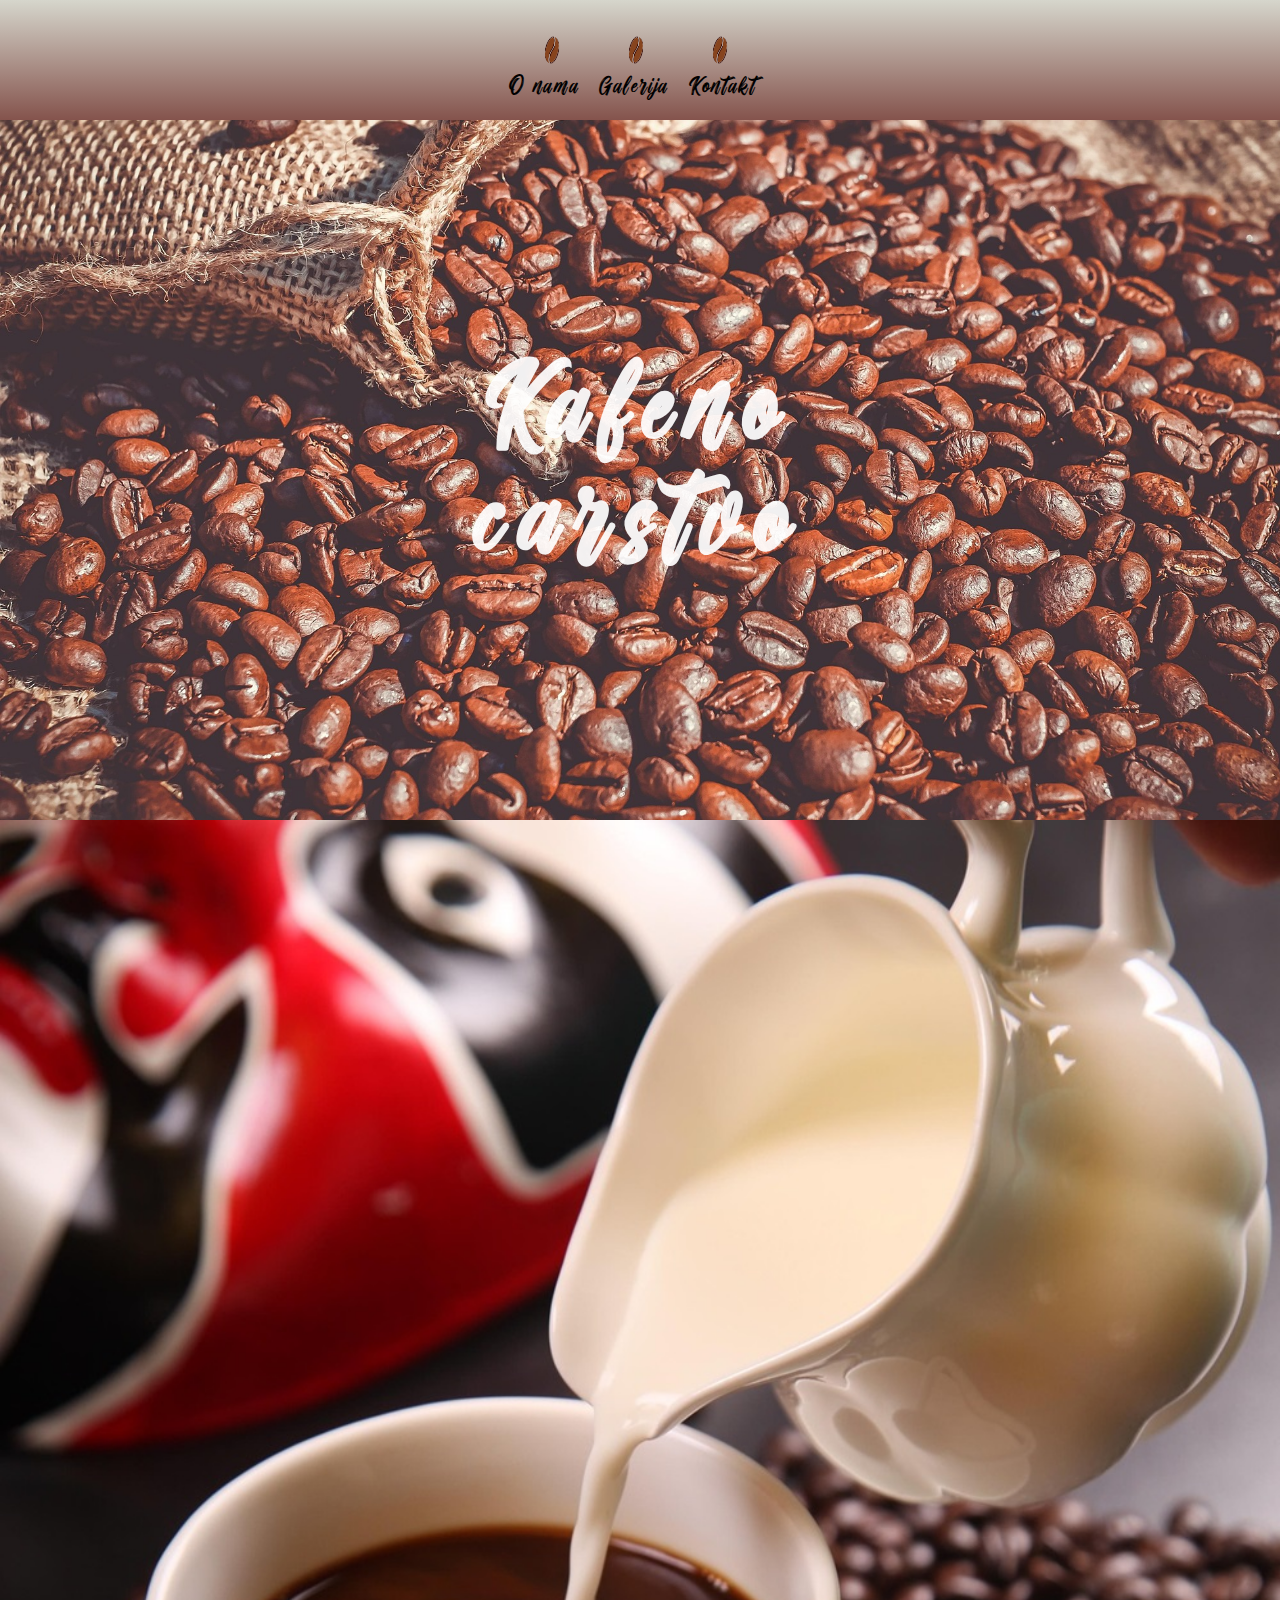
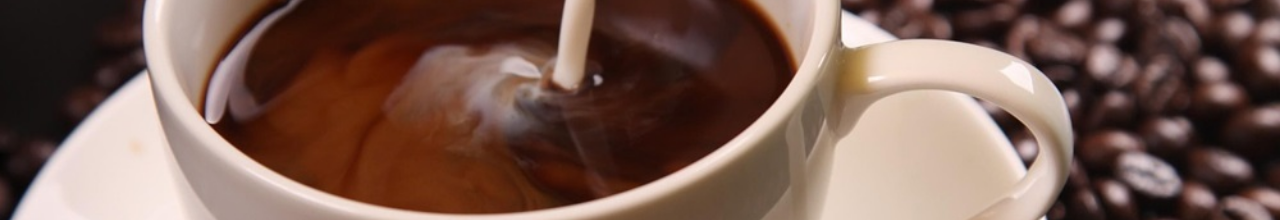
<file: coffeeshop/index.html>
<!DOCTYPE html>
<html lang="sr">
<head>
    <meta charset="UTF-8">
    <meta name="viewport" content="width=device-width, initial-scale=1.0">
    <title>Coffeeshop</title>
    <link rel="stylesheet" href="./css/style.css">
    <link rel="icon" type="png" href="./favicon.png"/>
    <link rel="stylesheet" href="css/all.min.css">
</head>
<body>
  <!-- Ovo je HEADER -->
  <div class="header">
   
    <span class= "zrno"><img src="./slike/zrnce.png" class="zrno-vel"> </span>
    <span class= "zrno"><img src="./slike/zrnce.png"class="zrno-vel"> </span>
    <span class= "zrno"> <img src="./slike/zrnce.png"class="zrno-vel"> </span>
        
      <nav class="Meni">
        <ul>
            <li><a href="./About.html" target="_blank">O nama</a></li>
            <li><a href="./Gallery.html" target="_blank">Galerija</a></li>
            <li><a href="./Content.html" target="_blank">Kontakt</a></li>
  
         </ul>
      </nav>
  </div>

  <!-- Kraj HEadera -->

<!-- Fiksna slika -->
<div class="kafa_hero">
  <div class="naslov"><h1>
    Kafeno carstvo</h1>
  </div>
</div>
<!-- Treca slika -->
<div class="kafa3">
</div>


</body>
</html>
</file>
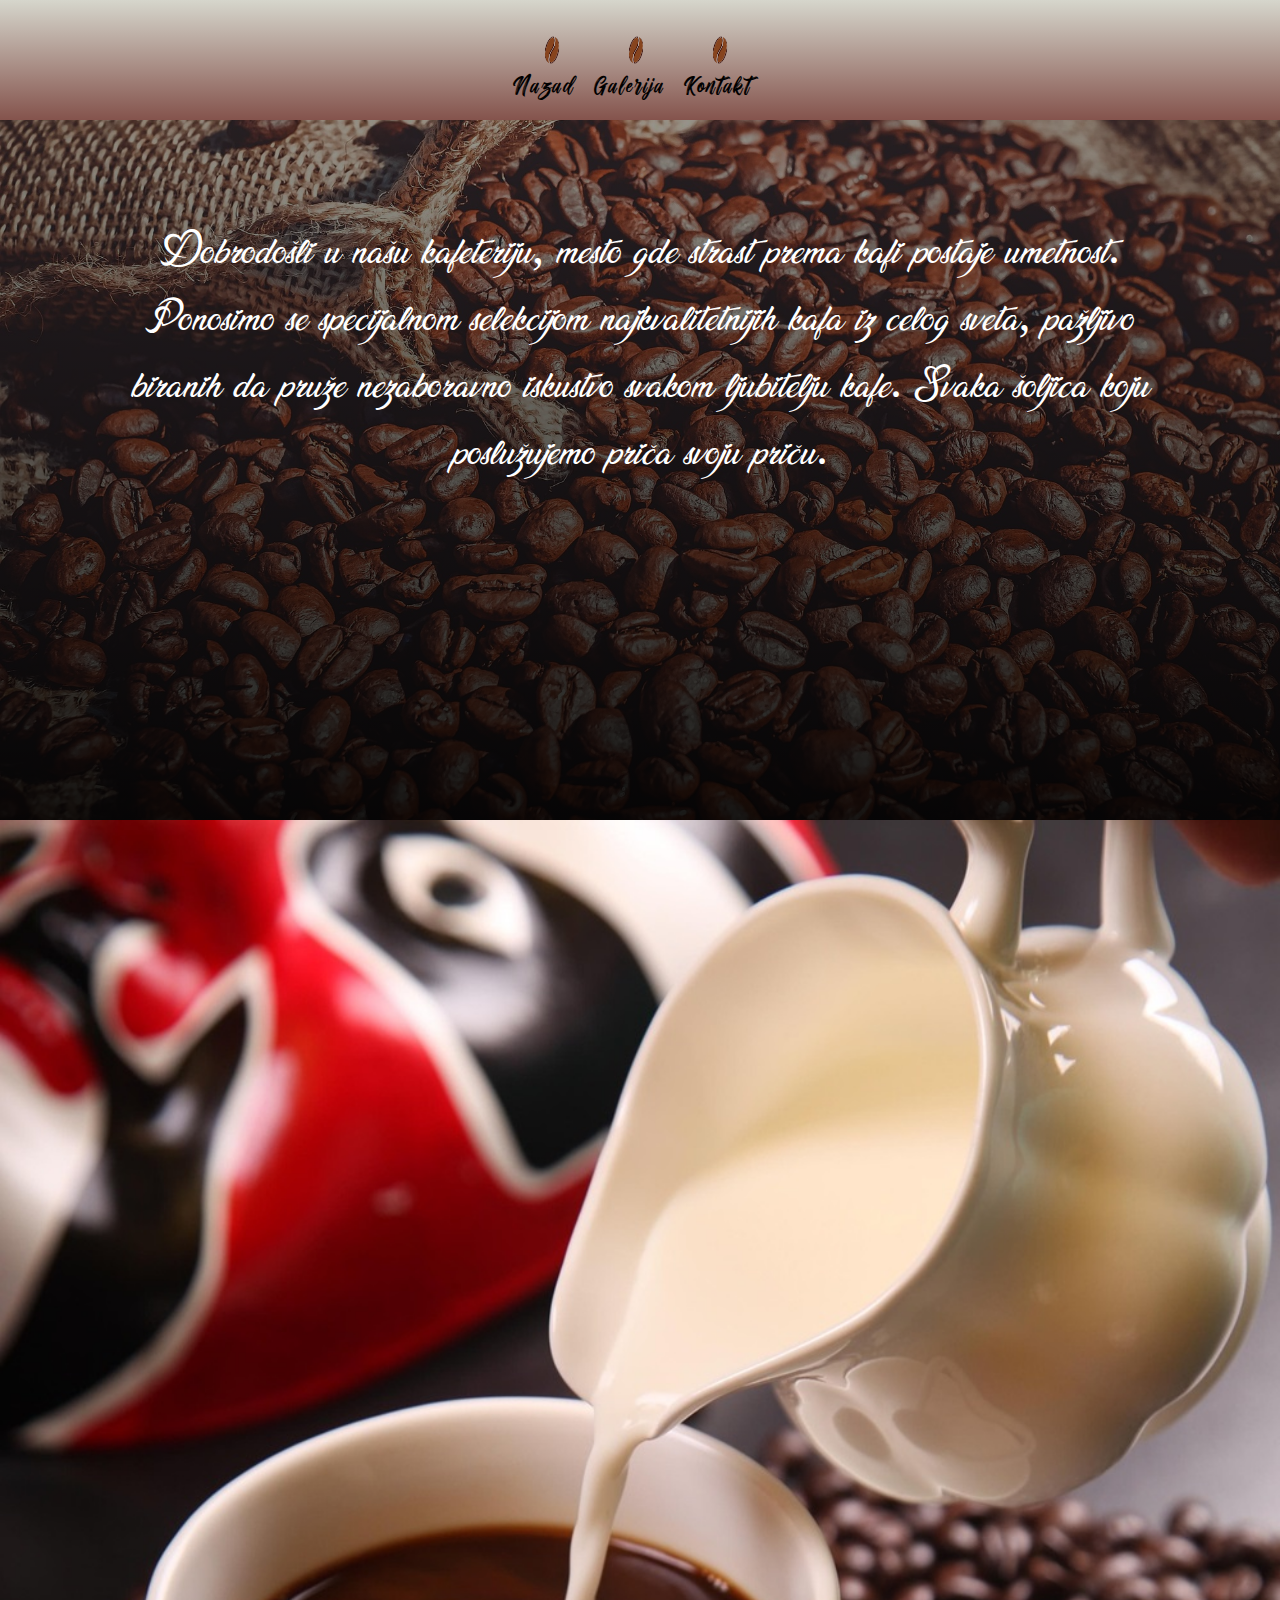
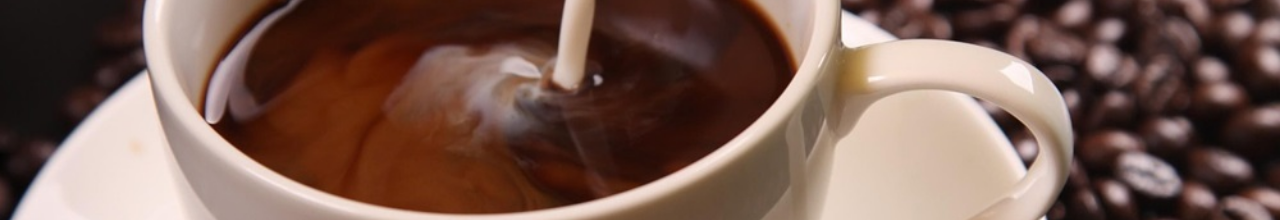
<file: coffeeshop/About.html>
<!DOCTYPE html>
<html lang="sr">
<head>
    <meta charset="UTF-8">
    <meta name="viewport" content="width=device-width, initial-scale=1.0">
    <title>Coffeeshop-About</title>
    <link rel="stylesheet" href="./css/style.css">
    <link rel="icon" type="png" href="./favicon.png"/>
</head>
<body>
  <!-- Ovo je HEADER -->
  <div class="header">
   
    <span class= "zrno"><img src="./slike/zrnce.png" class="zrno-vel"> </span>
    <span class= "zrno"><img src="./slike/zrnce.png"class="zrno-vel"> </span>
    <span class= "zrno"> <img src="./slike/zrnce.png"class="zrno-vel"> </span>
        
      <nav class="Meni">
        <ul>
            <li><a href="Index.html" target="_blank">Nazad</a></li>
            <li><a href="Gallery.html" target="_blank">Galerija</a></li>
            <li><a href="Contact.html" target="_blank">Kontakt</a></li>
  
         </ul>
      </nav>
  </div>

  <!-- Kraj HEadera -->
   <!-- Fiksna slika -->
<div class="kafa_hero">
    <div class="naslov1">
      <p class="Onama">
        Dobrodošli u našu kafeteriju, 
        mesto gde strast prema kafi postaje umetnost. 
        Ponosimo se specijalnom selekcijom najkvalitetnijih 
        kafa iz celog sveta, pažljivo biranih da pruže nezaboravno 
        iskustvo svakom ljubitelju kafe. Svaka šoljica koju poslužujemo 
        priča svoju priču.
      </p>
    </div>
  </div>
  <!-- Treca slika -->
  <div class="kafa3">
  </div>
  
  
  </body>
  </html>
</file>
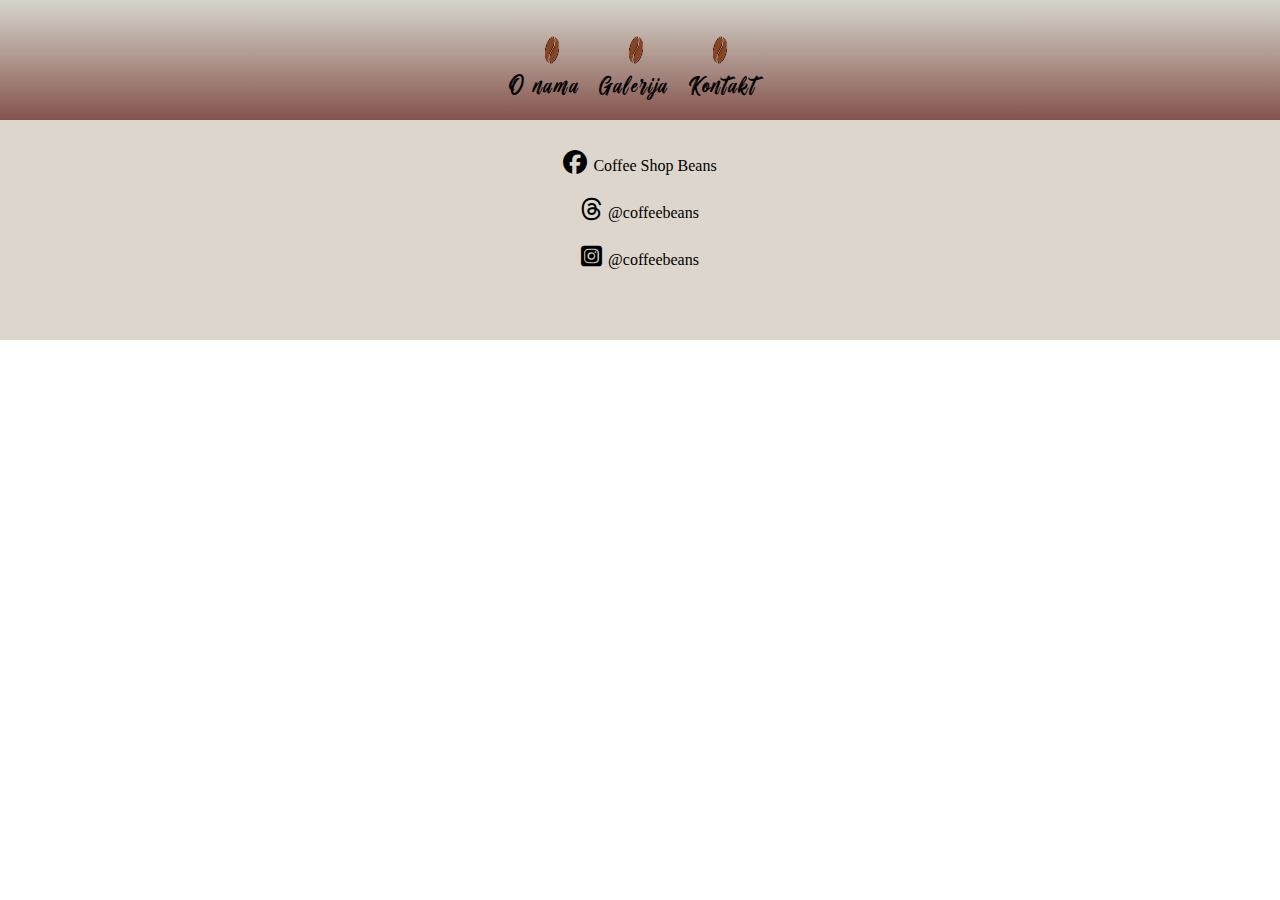
<file: coffeeshop/Content.html>
<!DOCTYPE html>
<html lang="sr">
<head>
    <meta charset="UTF-8">
    <meta name="viewport" content="width=device-width, initial-scale=1.0">
    <title>Coffeeshop</title>
    <link rel="stylesheet" href="./css/style.css">
    <link rel="icon" type="png" href="./favicon.png"/>
    <link rel="stylesheet" href="css/all.min.css">
</head>
<body>
  <!-- Ovo je HEADER -->
  <div class="header">
   
    <span class= "zrno"><img src="./slike/zrnce.png" class="zrno-vel"> </span>
    <span class= "zrno"><img src="./slike/zrnce.png"class="zrno-vel"> </span>
    <span class= "zrno"> <img src="./slike/zrnce.png"class="zrno-vel"> </span>
        
      <nav class="Meni">
        <ul>
            <li><a href="./About.html" target="_blank">O nama</a></li>
            <li><a href="./Gallery.html" target="_blank">Galerija</a></li>
            <li><a href="./Content.html" target="_blank">Kontakt</a></li>
  
         </ul>
      </nav>
  </div>

  <!-- Kraj Headera -->


<!-- Pocetak kontakt sekcije -->

<section>
  <div class="sekcija">
    <div class="kontakt">
      <span class="ikonice">   
          <i class="fa-brands fa-facebook"></i> <p class="text">Coffee Shop Beans</p>
      </span>
      </div>
      <div class="kontakt">
      <span class="ikonice">
          <i class="fa-brands fa-threads"></i> <p class="text">@coffeebeans</p>
      </span>
      </div>
      <div class="kontakt">
        <span class="ikonice">
          <i class="fa-brands fa-square-instagram"></i> <p class="text">@coffeebeans</p>
        </span>
        </div>
   </div>
  

</section>
</file>
<file: coffeeshop/css/style.css>
* {
    margin: 0px;
    padding:0px;
} 
@font-face {
    font-family: "Awesome";
    src: url(../awesome/Awesome.ttf);
}
@font-face {
    font-family: "Lucy";
    src: url(../awesome/Lucy\ Said\ Ok\ Personal\ Use.ttf);
}
.naslov h1{
    font-size: 6.5rem;
     color: white;
     text-align: center;
     font-family:'Awesome';
     letter-spacing: 1rem;
     line-height: 7rem;
     opacity: 0.93;
     
    }
    .naslov {
        position:absolute;
        top: 50%;
        left: 50%;
        z-index: 2;
        transform: translate(-50%, -50%);
        display: flex;

        /* Ovde sam se namucila sa centriranjem teksta
         da bude na centru strane. Chat GPT kaze da top i left
         odmaknu slova 50% od parenta, ali to se odnosi na
         ivicu ovog naslova! sa translate-om mi ovo popravimo
         tako sto ga vratimo za 50% NJEGOVE visine/sirine.*/
        /* bio je problem na velikom ekranu */
    }

.header {
    margin:0 0;
    padding-top: 30px;
    height:90px;
    background:linear-gradient(rgba(50,50,0,0.2), rgba(80,10,0,0.7));
    text-align: center;

}


.zrno {
    margin-right: 1.8rem;
    margin-left: 1.3rem;
    display: inline-block;

}
.zrno:hover{

    transform: translateY(-7px);
}

.zrno-vel {
  width: 30px;
  height: 40px;

}
.header nav{
    left:-10%;
}
.header nav ul{
    padding-left: 0;
       /* ovo je zato sto je ul imao po
    defaultu neki peding i pomerao mi je
    ceo meni u desnu stranu */
}
.header nav ul li {
    display: inline;
    margin-right: 1rem;
 
}
.header nav ul li a {
    text-decoration: none;
    font-size: 1.4rem;
    color:black;
    font-family: "Awesome";
    letter-spacing:0.1rem;
    
}

.kafa_hero {
    height:700px;
    background:url("../slike/pozadina.png");
    background-size: cover;
    background-attachment: fixed;
    position: relative;
    z-index: 1;
}

.kafa3 {
    height:1000px;
background: url("../slike/vertikala.png");
background-repeat: no-repeat;
background-size: cover;
}
/* pseudo elementi... */
/* p::before {
    content: "*"}
p::after {
    content:"*";
}; */
.Onama {
    display: flex;
    font-size: 3rem;
    color: white;
    text-align: center;
    text-wrap:wrap;
    font-family:"Lucy";

}
.naslov1 {
    position: absolute;
    top: 50%;
    left: 50%;
    transform: translate(-50%, -50%);
    background: linear-gradient(rgba(0, 0, 0, 0.4), rgba(0, 0, 0, 0.9)); /* Gradient to darken the background */
    color: white; /* White text for visibility */
    padding: 2rem; /* Add padding for spacing around text */
    text-align: center; /* Center-align the text */
    box-sizing: border-box; /* Ensure padding doesn’t affect width */
    width: 100%; /* Make sure it takes full width of its container */
    height: 100%; /* Ensure it takes full height of its container */
    padding: 6rem; /* Add padding for spacing around text */


}

.kolona {
    /* left:0.5rem; */
    top:1rem;
    width:32.3%;
    /* display: inline-block; */

}

.slika {
    width: 100%;
    height: 100%;
    border-radius: 7%;
    

}
.container {
    height: 1000px;
    display:inline-flex;
    padding-top: 5px;
    margin: 0;
    align-items: flex-start;
    justify-content: space-around;
    flex-wrap: wrap;
}



@media screen and (max-width: 620px) {
        
        .kolona {
            float:left;
            width:100%;
        }
        .Onama {
            font-size: 2rem;

        }
            
}


   

 .sekcija {

    padding-top:20px;
    height: 200px;
    background:rgba(80,50,0,0.2);
    display:flex;
    align-items: center;
    justify-content: left;
    flex-direction: column;
 }
.kontakt{
    padding:10px;
    

}

 .ikonice {
font-size: 1.5rem;

 }

 .text {
    font-size:1rem;
    display:inline;
 }
</file>
